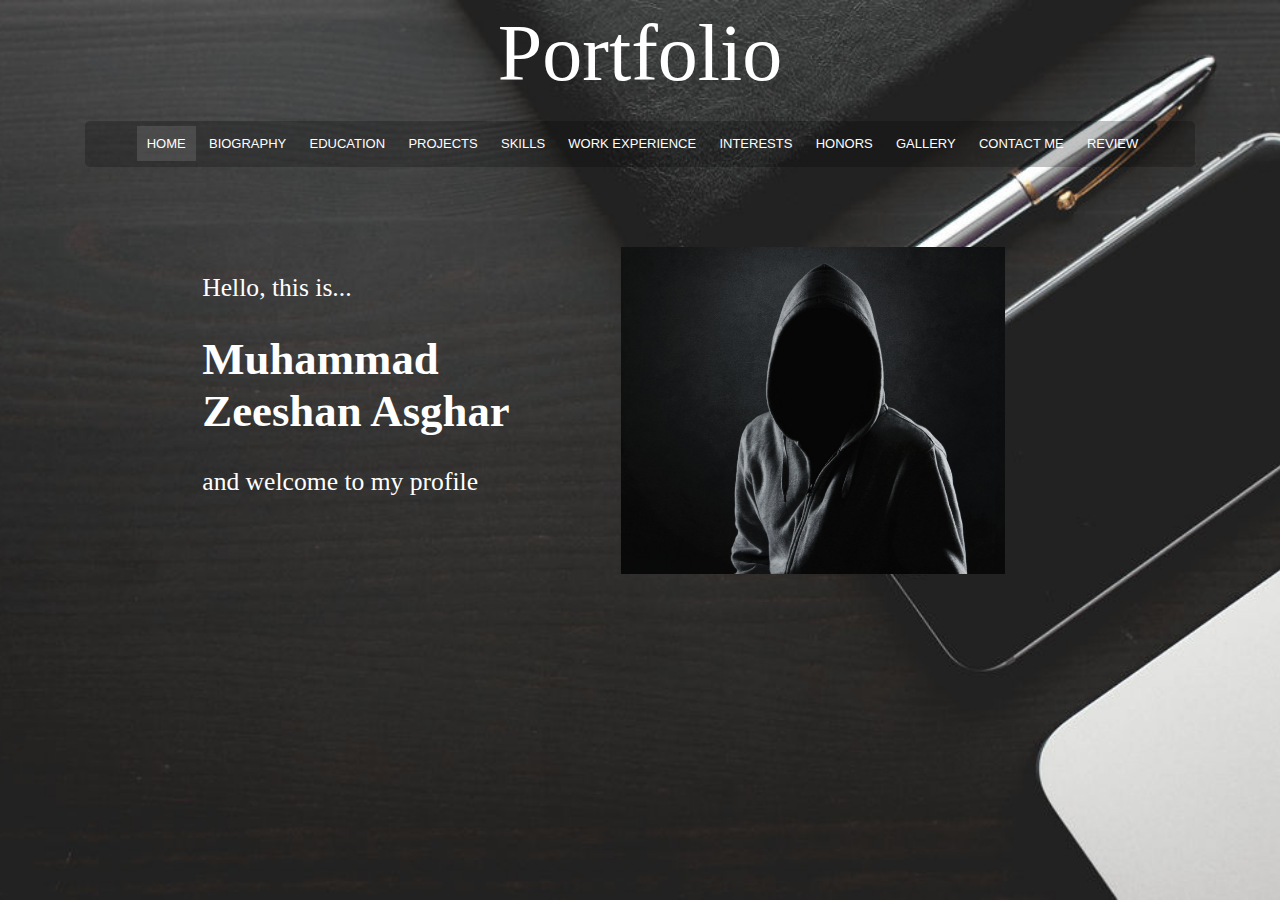
<file: index.html>
<!DOCTYPE html>
<html lang="en">
  <head>
    <meta charset="UTF-8" />
    <meta http-equiv="X-UA-Compatible" content="IE=edge" />
    <meta name="viewport" content="width=device-width, initial-scale=1.0" />
    <title>Home</title>
    <link rel="stylesheet" href="style.css" />
    <meta
      name="description"
      content="Welcome to the Home Page of Muhammad Zeesahn Asghar's Portfolio, this will allow you to navigate through his profile"
    />
    <style>
      h1 {
        width: 60%;
        margin-left: 35%;
        font-size: 3.5vw;
        color: white;
        font-family: cursive;
      }
      main {
        display: flex;
        margin-top: 80px;
      }
      img {
        margin-left: 15%;
        width: 30vw;
        height: auto;
      }
      p {
        width: 150%;
        margin-left: 35%;
        font-size: 2vw;
        color: white;
        font-family: cursive;
      }

      @media only screen and (max-width: 820px) {
        p {
          width: 100%;
          font-size: 4vw;
        }

        h1 {
          width: 100%;
          font-size: 7vw;
        }

        img {
          display: none;
        }
        main {
          width: 60%;
          float: none;
          justify-content: center;
          margin-top: -20px;
        }
      }
    </style>
  </head>
  <body>
    <header>Portfolio</header>
    <nav>
      <ul>
        <li><a href="index.html" id="active">HOME</a></li>
        <li><a href="biography.html">BIOGRAPHY</a></li>
        <li><a href="education.html">EDUCATION</a></li>
        <li><a href="projects.html">PROJECTS</a></li>
        <li><a href="skills.html">SKILLS</a></li>
        <li><a href="experience.html">WORK EXPERIENCE</a></li>
        <li><a href="interests.html">INTERESTS</a></li>
        <li><a href="honors.html">HONORS</a></li>
        <li><a href="gallery.html">GALLERY</a></li>
        <li><a href="contact.html">CONTACT ME</a></li>
        <li><a href="review.html">REVIEW </a></li>
      </ul>
    </nav>
    <main>
      <div>
        <p>Hello, this is...</p>
        <h1>Muhammad Zeeshan Asghar</h1>
        <p>and welcome to my profile</p>
      </div>
      <div><img src="Images/mypic.jpg" alt="My Picture" /></div>
    </main>
  </body>
</html>
</file>
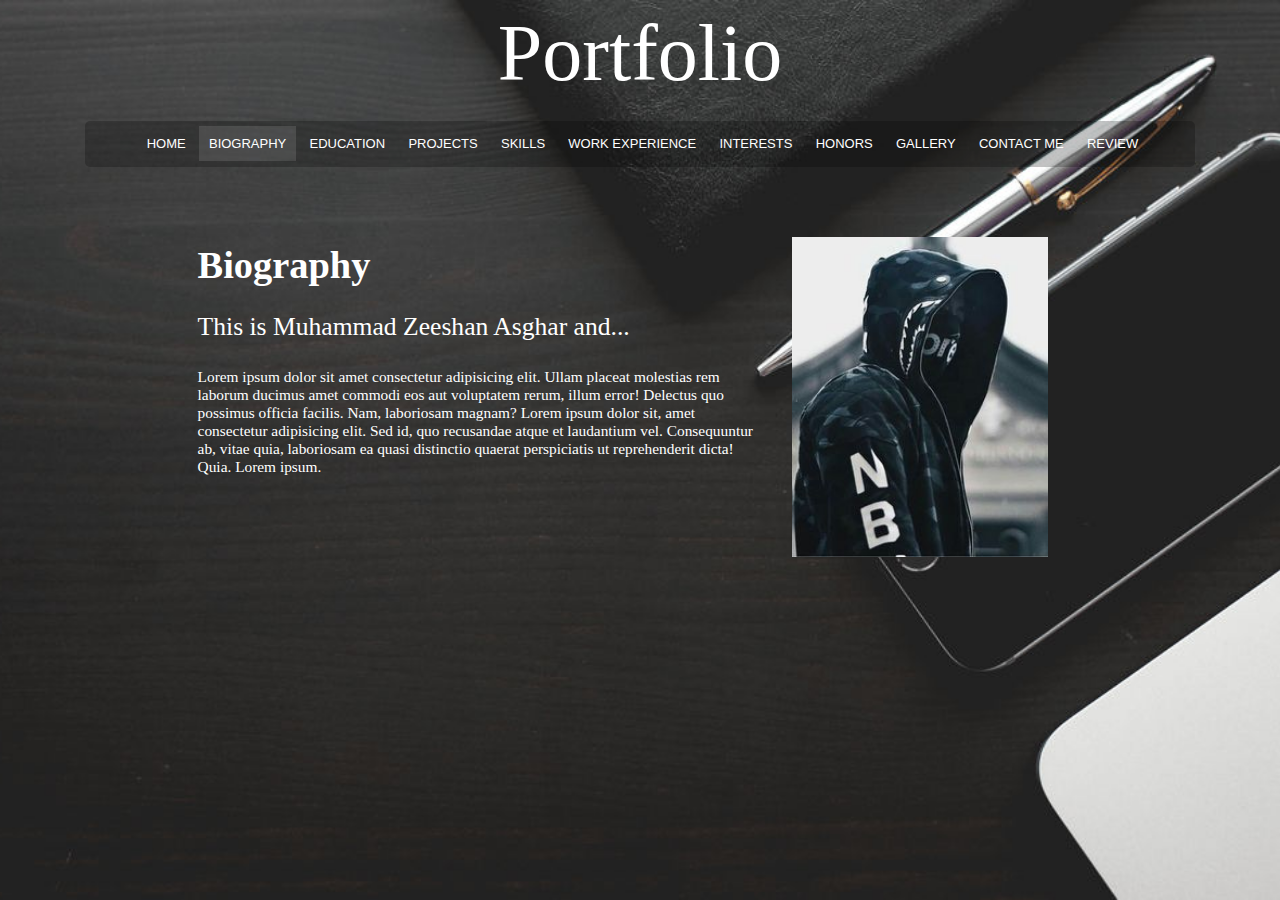
<file: biography.html>
<!DOCTYPE html>
<html lang="en">
  <head>
    <meta charset="UTF-8" />
    <meta http-equiv="X-UA-Compatible" content="IE=edge" />
    <meta name="viewport" content="width=device-width, initial-scale=1.0" />
    <title>Biography</title>
    <link rel="stylesheet" href="style.css" />
    <meta
      name="description"
      content="The biography of Muhammad Muhammad Zeesahn Asghar."
    />
    <style>
      h1 {
        width: 20%;
        margin-left: 25%;
        font-size: 3vw;
        color: white;
        font-family: cursive;
      }
      p {
        width: auto;
        margin-left: 25%;
        font-size: 2vw;
        color: white;
        font-family: cursive;
      }
      p.description {
        width: auto;
        margin-left: 25%;
        font-size: 1.2vw;
        color: white;
        font-family: cursive;
      }

      .profile {
        float: left;
        margin-top: 20px;
        padding-right: 15%;
        padding-left: 2%;
      }

      img {
        width: 20vw;
        height: auto;
      }

      main {
        float: left;
        width: 60%;
      }

      @media only screen and (max-width: 820px) {
        p {
          width: 100%;
          font-size: 4vw;
        }
        p.description {
          width: 100%;
          font-size: 2.5vw;
        }
        h1 {
          width: 100%;
          font-size: 6vw;
        }
        .profile {
          float: none;
        }
        img {
          margin-right: auto;
          margin-left: 25%;
          width: 60vw;
        }
        main {
          width: 75%;
          float: none;
          justify-content: center;
        }
      }
    </style>
  </head>
  <body>
    <header>Portfolio</header>
    <nav>
      <ul>
        <li><a href="index.html">HOME</a></li>
        <li><a href="biography.html" id="active">BIOGRAPHY</a></li>
        <li><a href="education.html">EDUCATION</a></li>
        <li><a href="projects.html">PROJECTS</a></li>
        <li><a href="skills.html">SKILLS</a></li>
        <li><a href="experience.html">WORK EXPERIENCE</a></li>
        <li><a href="interests.html">INTERESTS</a></li>
        <li><a href="honors.html">HONORS</a></li>
        <li><a href="gallery.html">GALLERY</a></li>
        <li><a href="contact.html">CONTACT ME</a></li>
        <li><a href="review.html">REVIEW </a></li>
      </ul>
    </nav>
    <main>
      <div class="bio">
        <h1>Biography</h1>
        <p>This is Muhammad Zeeshan Asghar and...</p>
        <p class="description">
          Lorem ipsum dolor sit amet consectetur adipisicing elit. Ullam placeat
          molestias rem laborum ducimus amet commodi eos aut voluptatem rerum,
          illum error! Delectus quo possimus officia facilis. Nam, laboriosam
          magnam? Lorem ipsum dolor sit, amet consectetur adipisicing elit. Sed
          id, quo recusandae atque et laudantium vel. Consequuntur ab, vitae
          quia, laboriosam ea quasi distinctio quaerat perspiciatis ut
          reprehenderit dicta! Quia. Lorem ipsum.
        </p>
      </div>
    </main>
    <div class="profile"><img src="Images/profile pic.jpg" alt="" /></div>
  </body>
</html>
</file>
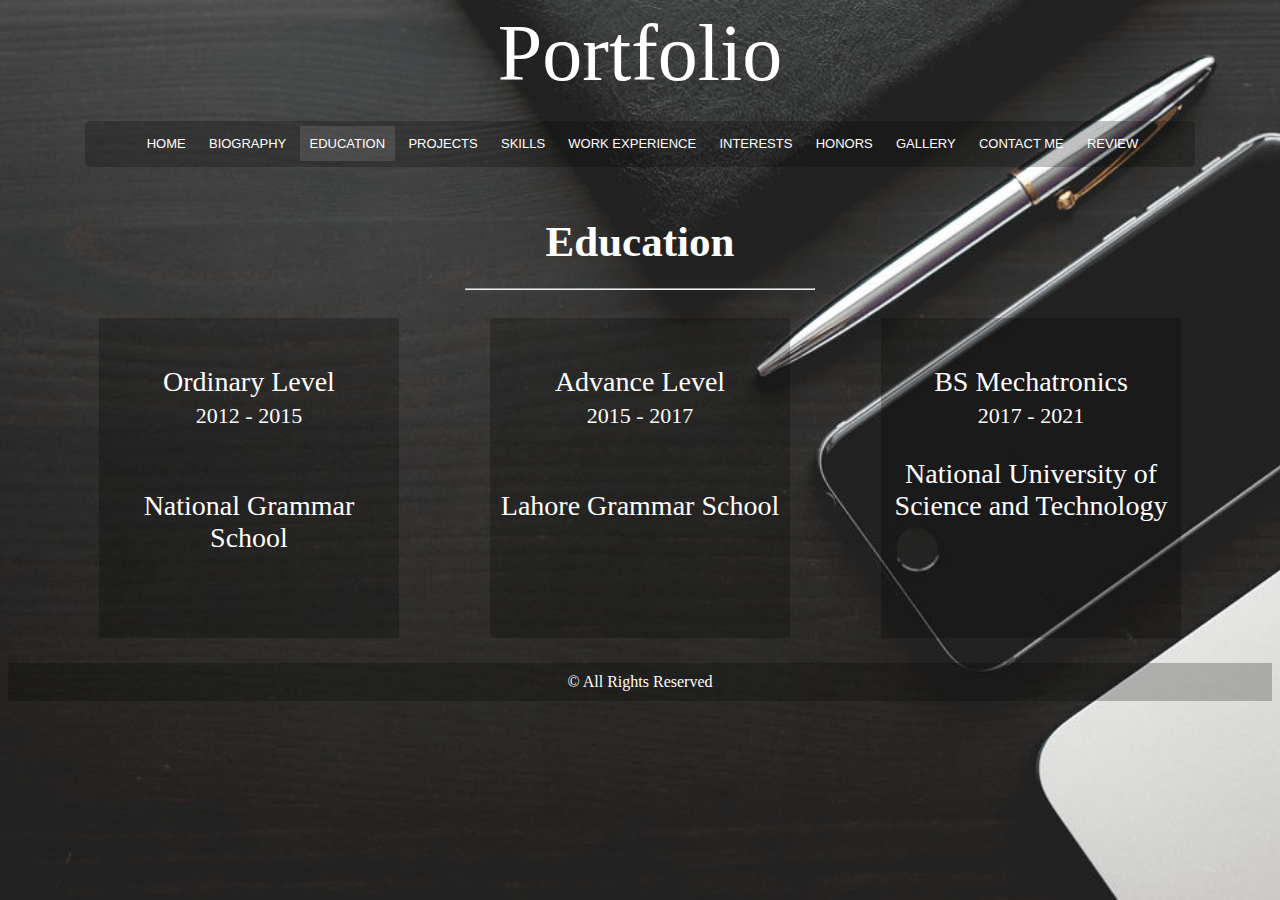
<file: education.html>
<!DOCTYPE html>
<html lang="en">
  <head>
    <meta charset="UTF-8" />
    <meta http-equiv="X-UA-Compatible" content="IE=edge" />
    <meta name="viewport" content="width=device-width, initial-scale=1.0" />
    <title>Education</title>
    <link rel="stylesheet" href="style.css" />
    <meta
      name="description"
      content="The achedemic background of Muhammad Zeesahn Asghar."
    />
    <style>
      h1 {
        width: 350px;
        margin-left: auto;
        margin-right: auto;
        font-size: 43px;
        color: white;
        font-family: cursive;
        text-align: center;
      }

      p.level {
        text-align: center;
        width: 280px;
        font-size: 28px;
        font-family: cursive;
        padding-left: 10px;
        padding-right: 10px;
      }
      p.institution {
        text-align: center;
        width: 280px;
        font-size: 28px;
        font-family: cursive;
        padding-left: 10px;
        padding-right: 10px;
      }

      .container {
        display: flex;
        justify-content: space-evenly;
      }

      .edu-left {
        background-color: rgba(0, 0, 0, 0.233);
        color: white;
        width: 300px;
        height: 280px;
        padding-top: 20px;
        padding-bottom: 20px;
      }

      .edu-mid {
        background-color: rgba(0, 0, 0, 0.233);
        color: white;
        width: 300px;
        height: 280px;
        padding-top: 20px;
        padding-bottom: 20px;
      }
      .edu-right {
        background-color: rgba(0, 0, 0, 0.233);
        color: white;
        width: 300px;
        height: 280px;
        padding-top: 20px;
        padding-bottom: 20px;
      }

      div.edu-left:hover {
        /*color: rgba(0, 0, 0, 0);
        background-image: url(/Images/NGS.jpg);
        background-size: cover;
        background-repeat: no-repeat;
        background-position: center;
        transition: 0.5s;
        */
        background-color: rgba(0, 0, 0, 0.76);
        transition: 0.8s;
        box-shadow: 0 2px 5px rgba(204, 204, 204, 0.582);
      }
      div.edu-mid:hover {
        /*color: rgba(0, 0, 0, 0);
        background-image: url(/Images/LGS.jpg);
        background-size: cover;
        background-repeat: no-repeat;
        background-position: center;
        transition: 0.5s;*/
        background-color: rgba(0, 0, 0, 0.76);
        transition: 0.8s;
        box-shadow: 0 2px 5px rgba(204, 204, 204, 0.582);
      }
      div.edu-right:hover {
        /*color: rgba(0, 0, 0, 0);
        background-image: url(/Images/NUST.jpg);
        background-size: cover;
        background-repeat: no-repeat;
        background-position: center;
        transition: 0.5s;*/
        background-color: rgba(0, 0, 0, 0.76);
        transition: 0.8s;
        box-shadow: 0 2px 5px rgba(204, 204, 204, 0.582);
      }
      abbr {
        font-size: 22px;
      }

      @media only screen and (max-width: 940px) {
        .container {
          display: grid;
          justify-content: center;
          margin-left: auto;
          margin-right: auto;
        }
        .edu-left {
          margin-bottom: 30px;
        }
        .edu-mid {
          margin-bottom: 30px;
        }
      }
    </style>
  </head>
  <body>
    <header>Portfolio</header>
    <nav>
      <ul>
        <li><a href="index.html">HOME</a></li>
        <li><a href="biography.html">BIOGRAPHY</a></li>
        <li><a href="education.html" id="active">EDUCATION</a></li>
        <li><a href="projects.html">PROJECTS</a></li>
        <li><a href="skills.html">SKILLS</a></li>
        <li><a href="experience.html">WORK EXPERIENCE</a></li>
        <li><a href="interests.html">INTERESTS</a></li>
        <li><a href="honors.html">HONORS</a></li>
        <li><a href="gallery.html">GALLERY</a></li>
        <li><a href="contact.html">CONTACT ME</a></li>
        <li><a href="review.html">REVIEW </a></li>
      </ul>
    </nav>
    <h1>
      Education
      <hr />
    </h1>
    <div class="container">
      <div class="edu-left">
        <p class="level">
          Ordinary Level <br />
          <abbr> 2012 - 2015 </abbr>
        </p>
        <p class="institution"><br />National Grammar School</p>
      </div>
      <div class="edu-mid">
        <p class="level">
          Advance Level<br />
          <abbr> 2015 - 2017 </abbr>
        </p>
        <p class="institution"><br />Lahore Grammar School</p>
      </div>
      <div class="edu-right">
        <p class="level">
          BS Mechatronics<br />
          <abbr> 2017 - 2021 </abbr>
        </p>
        <p class="institution">National University of Science and Technology</p>
      </div>
    </div>
    <footer>&copy; All Rights Reserved</footer>
  </body>
</html>
</file>
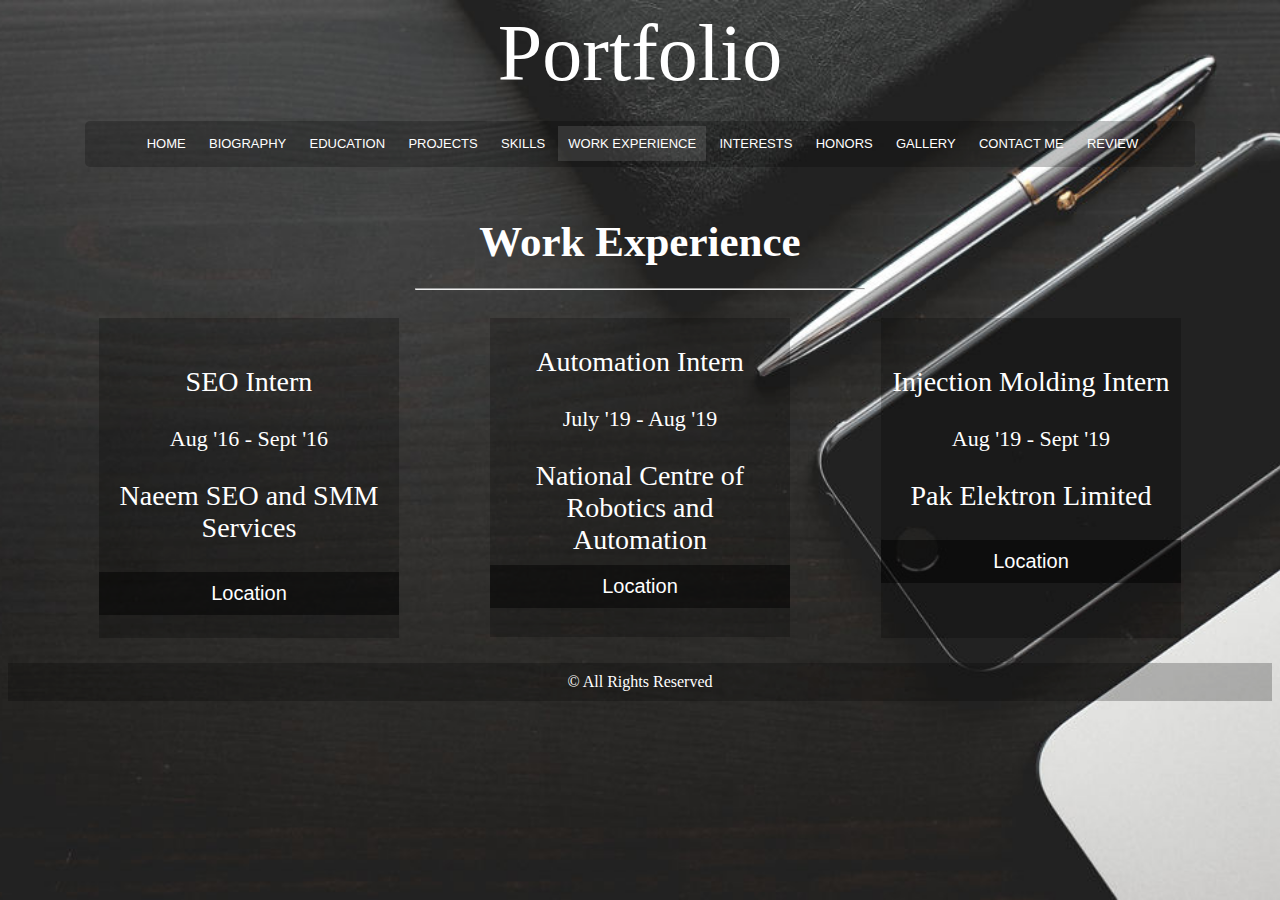
<file: experience.html>
<!DOCTYPE html>
<html lang="en">
  <head>
    <meta charset="UTF-8" />
    <meta http-equiv="X-UA-Compatible" content="IE=edge" />
    <meta name="viewport" content="width=device-width, initial-scale=1.0" />
    <title>Work Experience</title>
    <link rel="stylesheet" href="style.css" />
    <meta
      name="description"
      content="The employment background of Muhammad Zeesahn Asghar."
    />
    <style>
      h1 {
        width: 450px;
        margin-left: auto;
        margin-right: auto;
        font-size: 43px;
        color: white;
        font-family: cursive;
        text-align: center;
      }
      p.location {
        text-align: center;
        width: 300px;
        height: auto;
        font-size: 20px;
        font-family: Arial, Helvetica, sans-serif;
        padding-top: 10px;
        padding-bottom: 10px;
        background-color: rgba(0, 0, 0, 0.466);
      }
      p.location-mid {
        text-align: center;
        width: 300px;
        height: auto;
        font-size: 20px;
        font-family: Arial, Helvetica, sans-serif;
        padding-top: 10px;
        padding-bottom: 10px;
        margin-top: -19px;
        background-color: rgba(0, 0, 0, 0.466);
      }

      a {
        font-family: Arial, Helvetica, sans-serif;
        color: white;
        text-decoration: none;
      }
      p.level {
        text-align: center;
        width: 280px;
        font-size: 28px;
        font-family: cursive;
        padding-left: 10px;
        padding-right: 10px;
      }
      p.institution {
        text-align: center;
        width: 280px;
        font-size: 28px;
        font-family: cursive;
        padding-left: 10px;
        padding-right: 10px;
      }
      p.duration {
        text-align: center;
        width: 280px;
        font-size: 22px;
        font-family: cursive;
        padding-left: 10px;
        padding-right: 10px;
      }

      main {
        display: flex;
        justify-content: space-evenly;
      }
      div.edu-left {
        background-color: rgba(0, 0, 0, 0.233);
        color: white;
        width: 300px;
        height: 300px;
        padding-top: 20px;
      }
      div.edu-right {
        background-color: rgba(0, 0, 0, 0.233);
        color: white;
        width: 300px;
        height: 300px;
        padding-top: 20px;
      }
      div.edu-mid {
        background-color: rgba(0, 0, 0, 0.233);
        color: white;
        width: 300px;
        height: 319px;
      }
      div.edu-left:hover {
        color: rgba(0, 0, 0, 0);
        background-image: url(Images/SEO.jpg);
        background-size: cover;
        background-repeat: no-repeat;
        background-position: center;
        transition: 0.5s;
      }
      div.edu-mid:hover {
        color: rgba(0, 0, 0, 0);
        background-image: url(Images/NCRA.jpg);
        background-size: cover;
        background-repeat: no-repeat;
        background-position: center;
        transition: 0.5s;
      }
      div.edu-right:hover {
        color: rgba(0, 0, 0, 0);
        background-image: url(Images/PEL.jpg);
        background-size: cover;
        background-repeat: no-repeat;
        background-position: center;
        transition: 0.5s;
      }
      @media only screen and (max-width: 940px) {
        main {
          flex-direction: column;
          align-items: center;
          justify-content: center;
          margin-left: auto;
          margin-right: auto;
        }
        .edu-left {
          margin-bottom: 30px;
        }
        .edu-mid {
          margin-bottom: 30px;
        }
      }
    </style>
  </head>
  <body>
    <header>Portfolio</header>
    <nav>
      <ul>
        <li><a href="index.html">HOME</a></li>
        <li><a href="biography.html">BIOGRAPHY</a></li>
        <li><a href="education.html">EDUCATION</a></li>
        <li><a href="projects.html">PROJECTS</a></li>
        <li><a href="skills.html">SKILLS</a></li>
        <li><a href="experience.html" id="active">WORK EXPERIENCE</a></li>
        <li><a href="interests.html">INTERESTS</a></li>
        <li><a href="honors.html">HONORS</a></li>
        <li><a href="gallery.html">GALLERY</a></li>
        <li><a href="contact.html">CONTACT ME</a></li>
        <li><a href="review.html">REVIEW </a></li>
      </ul>
    </nav>
    <h1>
      Work Experience
      <hr />
    </h1>
    <main>
      <div class="edu-left">
        <p class="level">SEO Intern</p>
        <p class="duration">Aug '16 - Sept '16</p>
        <p class="institution">Naeem SEO and SMM Services</p>
        <a href="https://goo.gl/maps/uTKxK7D9H6KHJXvC9" target="_blank"
          ><p class="location">Location</p></a
        >
      </div>
      <div class="edu-mid">
        <p class="level">Automation Intern</p>
        <p class="duration">July '19 - Aug '19</p>
        <p class="institution">National Centre of Robotics and Automation</p>
        <a href="https://goo.gl/maps/uTKxK7D9H6KHJXvC9" target="_blank"
          ><p class="location-mid">Location</p></a
        >
      </div>
      <div class="edu-right">
        <p class="level">Injection Molding Intern</p>
        <p class="duration">Aug '19 - Sept '19</p>
        <p class="institution">Pak Elektron Limited</p>
        <a href="https://goo.gl/maps/uTKxK7D9H6KHJXvC9" target="_blank"
          ><p class="location">Location</p></a
        >
      </div>
    </main>
    <footer>&copy; All Rights Reserved</footer>
  </body>
</html>
</file>
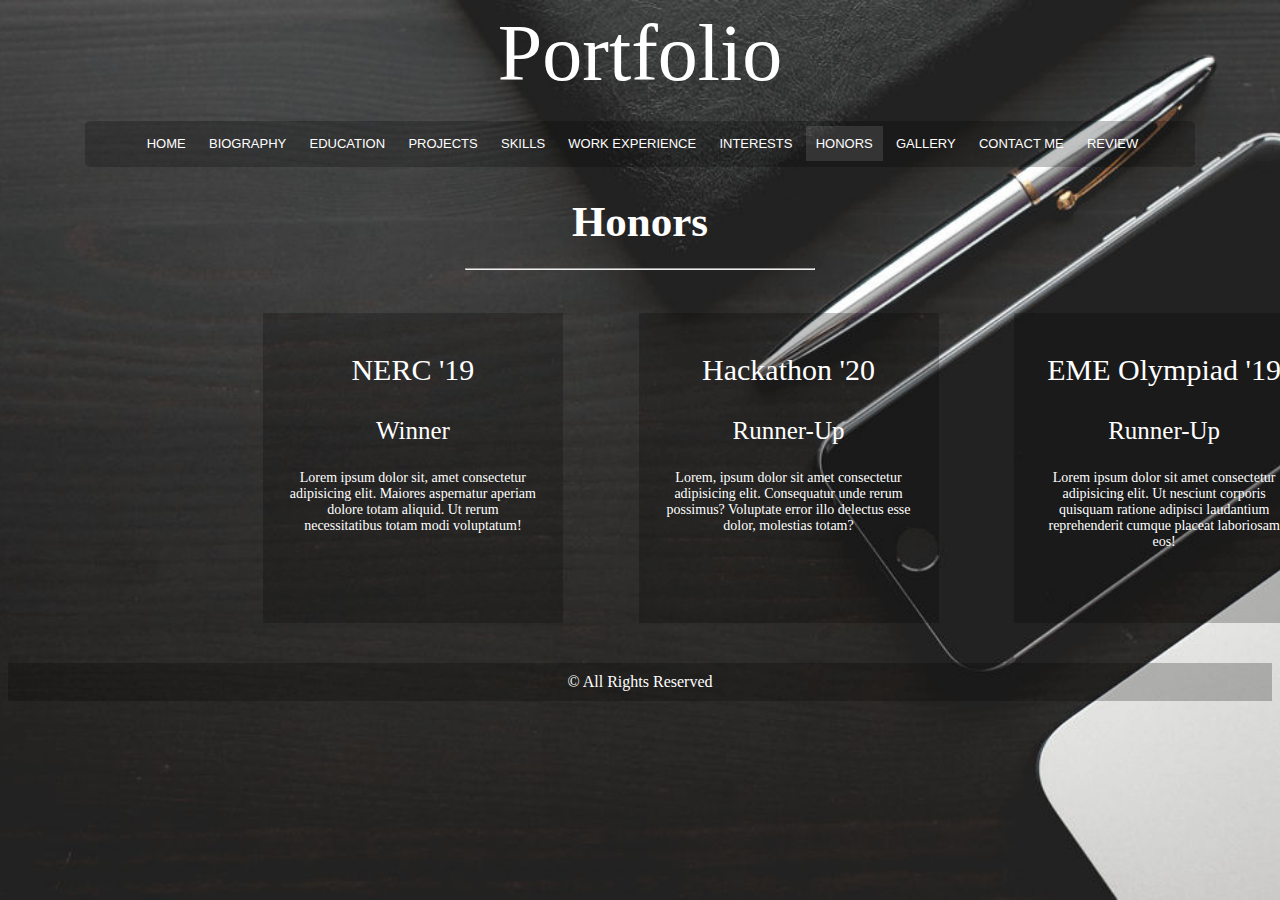
<file: honors.html>
<!DOCTYPE html>
<html lang="en">
  <head>
    <meta charset="UTF-8" />
    <meta http-equiv="X-UA-Compatible" content="IE=edge" />
    <meta name="viewport" content="width=device-width, initial-scale=1.0" />
    <title>Honors</title>
    <link rel="stylesheet" href="style.css" />
    <meta
      name="description"
      content="Achievements of Muhammad Zeesahn Asghar."
    />
    <style>
      h1 {
        width: 350px;
        margin-left: auto;
        margin-right: auto;
        font-size: 43px;
        color: white;
        font-family: cursive;
        text-align: center;
        margin-top: -20px;
      }

      p.level {
        text-align: center;
        width: 280px;
        font-size: 30px;
        font-family: cursive;
        padding-left: 10px;
        padding-right: 10px;
      }
      p.institution {
        text-align: center;
        width: 250px;
        font-size: 14px;
        font-family: cursive;
        padding-left: 10px;
        padding-right: 10px;
        margin-left: auto;
        margin-right: auto;
      }
      p.duration {
        text-align: center;
        width: 280px;
        font-size: 25px;
        font-family: cursive;
        padding-left: 10px;
        padding-right: 10px;
      }

      ul.honors {
        margin-left: 17%;
        margin-right: 20%;
        display: flex;
        justify-content: space-evenly;
      }

      li.NERC {
        background-color: rgba(0, 0, 0, 0.233);
        color: white;
        width: 300px;
        height: 300px;
        padding-top: 10px;
      }
      li.Hackathon {
        background-color: rgba(0, 0, 0, 0.233);
        color: white;
        width: 300px;
        height: 300px;
        padding-top: 10px;
        margin-left: 10%;
        margin-right: 10%;
      }
      li.Olympiad {
        background-color: rgba(0, 0, 0, 0.233);
        color: white;
        width: 300px;
        height: 300px;
        padding-top: 10px;
      }
      li.NERC:hover {
        color: rgba(0, 0, 0, 0);
        background-image: url(Images/NERC.jpeg);
        background-size: cover;
        background-repeat: no-repeat;
        background-position: center;
        transition: 0.5s;
      }
      li.Hackathon:hover {
        color: rgba(0, 0, 0, 0);
        background-image: url(Images/Hackathon.jpg);
        background-size: cover;
        background-repeat: no-repeat;
        background-position: center;
        transition: 0.5s;
      }
      li.Olympiad:hover {
        color: rgba(0, 0, 0, 0);
        background-image: url(Images/Olympiad.jpg);
        background-size: cover;
        background-repeat: no-repeat;
        background-position: center;
        transition: 0.5s;
      }
      @media only screen and (max-width: 1000px) {
        .honors {
          flex-direction: column;
          align-items: center;
          margin-left: auto;
          margin-right: auto;
        }
        .NERC {
          margin-bottom: 30px;
        }
        .Hackathon {
          margin-bottom: 30px;
        }
      }
    </style>
  </head>
  <body>
    <header>Portfolio</header>
    <nav>
      <ul>
        <li><a href="index.html">HOME</a></li>
        <li><a href="biography.html">BIOGRAPHY</a></li>
        <li><a href="education.html">EDUCATION</a></li>
        <li><a href="projects.html">PROJECTS</a></li>
        <li><a href="skills.html">SKILLS</a></li>
        <li><a href="experience.html">WORK EXPERIENCE</a></li>
        <li><a href="interests.html">INTERESTS</a></li>
        <li><a href="honors.html" id="active">HONORS</a></li>
        <li><a href="gallery.html">GALLERY</a></li>
        <li><a href="contact.html">CONTACT ME</a></li>
        <li><a href="review.html">REVIEW </a></li>
      </ul>
    </nav>
    <h1>
      Honors
      <hr />
    </h1>
    <ul class="honors">
      <li class="NERC">
        <p class="level">NERC '19</p>
        <p class="duration">Winner</p>
        <p class="institution">
          Lorem ipsum dolor sit, amet consectetur adipisicing elit. Maiores
          aspernatur aperiam dolore totam aliquid. Ut rerum necessitatibus totam
          modi voluptatum!
        </p>
      </li>
      <li class="Hackathon">
        <p class="level">Hackathon '20</p>
        <p class="duration">Runner-Up</p>
        <p class="institution">
          Lorem, ipsum dolor sit amet consectetur adipisicing elit. Consequatur
          unde rerum possimus? Voluptate error illo delectus esse dolor,
          molestias totam?
        </p>
      </li>
      <li class="Olympiad">
        <p class="level">EME Olympiad '19</p>
        <p class="duration">Runner-Up</p>
        <p class="institution">
          Lorem ipsum dolor sit amet consectetur adipisicing elit. Ut nesciunt
          corporis quisquam ratione adipisci laudantium reprehenderit cumque
          placeat laboriosam eos!
        </p>
      </li>
    </ul>
    <footer>&copy; All Rights Reserved</footer>
  </body>
</html>
</file>
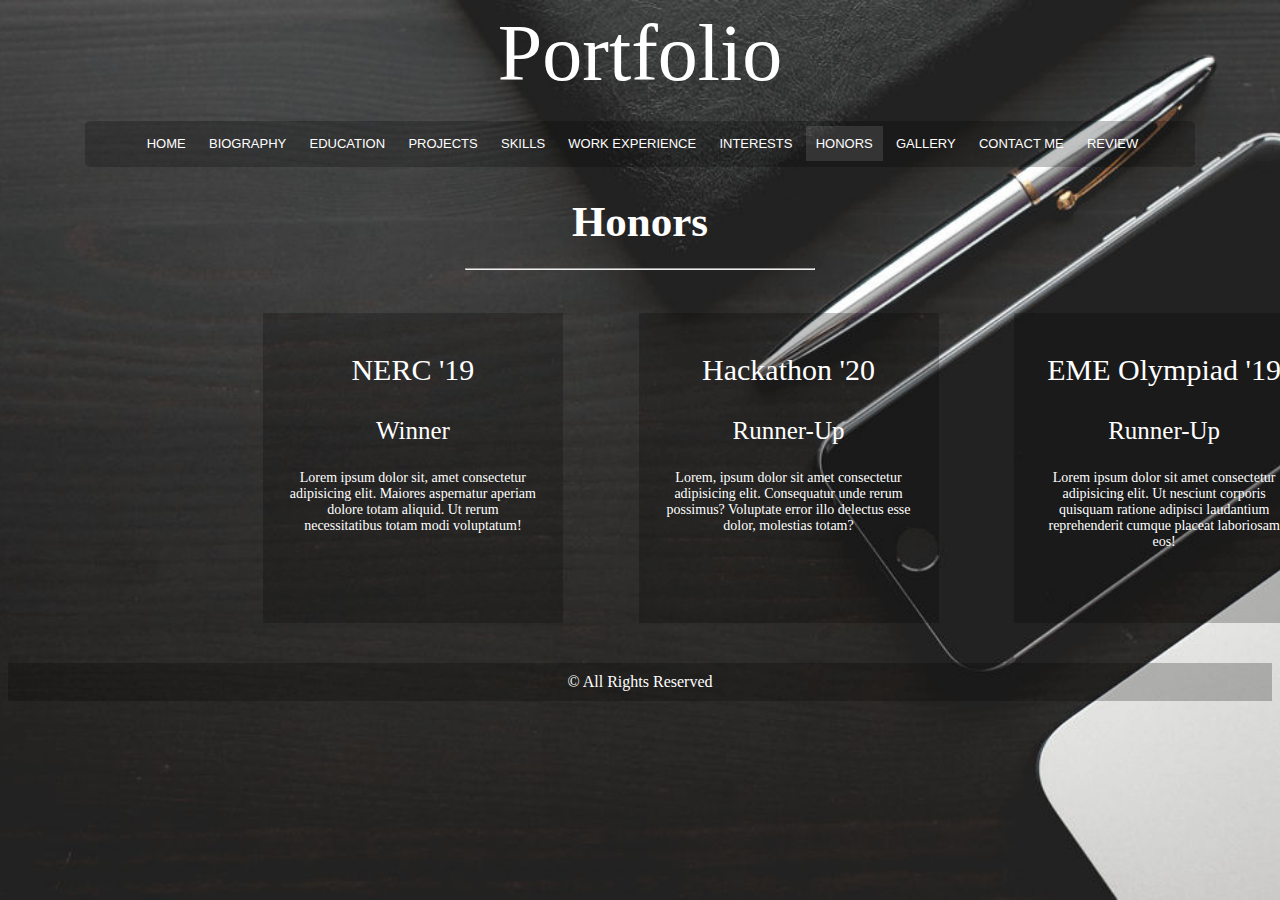
<file: Honors.html>
<!DOCTYPE html>
<html lang="en">
  <head>
    <meta charset="UTF-8" />
    <meta http-equiv="X-UA-Compatible" content="IE=edge" />
    <meta name="viewport" content="width=device-width, initial-scale=1.0" />
    <title>Honors</title>
    <link rel="stylesheet" href="style.css" />
    <meta
      name="description"
      content="Achievements of Muhammad Zeesahn Asghar."
    />
    <style>
      h1 {
        width: 350px;
        margin-left: auto;
        margin-right: auto;
        font-size: 43px;
        color: white;
        font-family: cursive;
        text-align: center;
        margin-top: -20px;
      }

      p.level {
        text-align: center;
        width: 280px;
        font-size: 30px;
        font-family: cursive;
        padding-left: 10px;
        padding-right: 10px;
      }
      p.institution {
        text-align: center;
        width: 250px;
        font-size: 14px;
        font-family: cursive;
        padding-left: 10px;
        padding-right: 10px;
        margin-left: auto;
        margin-right: auto;
      }
      p.duration {
        text-align: center;
        width: 280px;
        font-size: 25px;
        font-family: cursive;
        padding-left: 10px;
        padding-right: 10px;
      }

      ul.honors {
        margin-left: 17%;
        margin-right: 20%;
        display: flex;
        justify-content: space-evenly;
      }

      li.NERC {
        background-color: rgba(0, 0, 0, 0.233);
        color: white;
        width: 300px;
        height: 300px;
        padding-top: 10px;
      }
      li.Hackathon {
        background-color: rgba(0, 0, 0, 0.233);
        color: white;
        width: 300px;
        height: 300px;
        padding-top: 10px;
        margin-left: 10%;
        margin-right: 10%;
      }
      li.Olympiad {
        background-color: rgba(0, 0, 0, 0.233);
        color: white;
        width: 300px;
        height: 300px;
        padding-top: 10px;
      }
      li.NERC:hover {
        color: rgba(0, 0, 0, 0);
        background-image: url(/Images/NERC.jpeg);
        background-size: cover;
        background-repeat: no-repeat;
        background-position: center;
        transition: 0.5s;
      }
      li.Hackathon:hover {
        color: rgba(0, 0, 0, 0);
        background-image: url(/Images/Hackathon.jpg);
        background-size: cover;
        background-repeat: no-repeat;
        background-position: center;
        transition: 0.5s;
      }
      li.Olympiad:hover {
        color: rgba(0, 0, 0, 0);
        background-image: url(/Images/Olympiad.jpg);
        background-size: cover;
        background-repeat: no-repeat;
        background-position: center;
        transition: 0.5s;
      }
      @media only screen and (max-width: 1000px) {
        .honors {
          flex-direction: column;
          align-items: center;
          margin-left: auto;
          margin-right: auto;
        }
        .NERC {
          margin-bottom: 30px;
        }
        .Hackathon {
          margin-bottom: 30px;
        }
      }
    </style>
  </head>
  <body>
    <header>Portfolio</header>
    <nav>
      <ul>
        <li><a href="index.html">HOME</a></li>
        <li><a href="biography.html">BIOGRAPHY</a></li>
        <li><a href="education.html">EDUCATION</a></li>
        <li><a href="projects.html">PROJECTS</a></li>
        <li><a href="skills.html">SKILLS</a></li>
        <li><a href="experience.html">WORK EXPERIENCE</a></li>
        <li><a href="interests.html">INTERESTS</a></li>
        <li><a href="honors.html" id="active">HONORS</a></li>
        <li><a href="gallery.html">GALLERY</a></li>
        <li><a href="contact.html">CONTACT ME</a></li>
        <li><a href="review.html">REVIEW </a></li>
      </ul>
    </nav>
    <h1>
      Honors
      <hr />
    </h1>
    <ul class="honors">
      <li class="NERC">
        <p class="level">NERC '19</p>
        <p class="duration">Winner</p>
        <p class="institution">
          Lorem ipsum dolor sit, amet consectetur adipisicing elit. Maiores
          aspernatur aperiam dolore totam aliquid. Ut rerum necessitatibus totam
          modi voluptatum!
        </p>
      </li>
      <li class="Hackathon">
        <p class="level">Hackathon '20</p>
        <p class="duration">Runner-Up</p>
        <p class="institution">
          Lorem, ipsum dolor sit amet consectetur adipisicing elit. Consequatur
          unde rerum possimus? Voluptate error illo delectus esse dolor,
          molestias totam?
        </p>
      </li>
      <li class="Olympiad">
        <p class="level">EME Olympiad '19</p>
        <p class="duration">Runner-Up</p>
        <p class="institution">
          Lorem ipsum dolor sit amet consectetur adipisicing elit. Ut nesciunt
          corporis quisquam ratione adipisci laudantium reprehenderit cumque
          placeat laboriosam eos!
        </p>
      </li>
    </ul>
    <footer>&copy; All Rights Reserved</footer>
  </body>
</html>
</file>
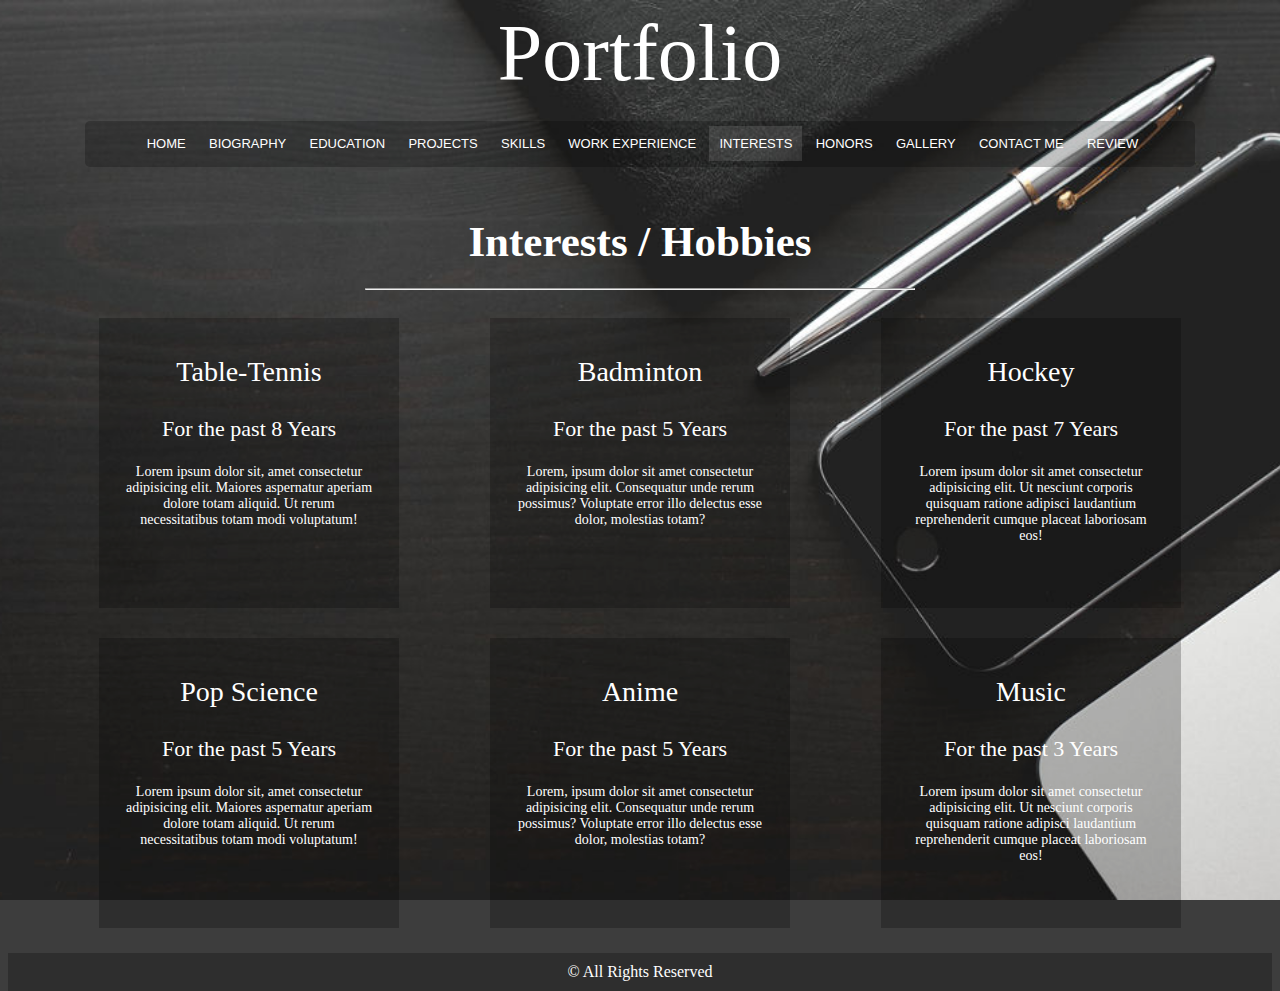
<file: interests.html>
<!DOCTYPE html>
<html lang="en">
  <head>
    <meta charset="UTF-8" />
    <meta http-equiv="X-UA-Compatible" content="IE=edge" />
    <meta name="viewport" content="width=device-width, initial-scale=1.0" />
    <title>Interests</title>
    <link rel="stylesheet" href="style.css" />
    <meta
      name="description"
      content="The interests of Muhammad Zeesahn Asghar."
    />
    <style>
      h1 {
        width: 550px;
        margin-left: auto;
        margin-right: auto;
        font-size: 43px;
        color: white;
        font-family: cursive;
        text-align: center;
      }

      p.level {
        text-align: center;
        width: 280px;
        font-size: 28px;
        font-family: cursive;
        padding-left: 10px;
        padding-right: 10px;
      }
      p.institution {
        text-align: center;
        width: 250px;
        font-size: 14px;
        font-family: cursive;
        padding-left: 10px;
        padding-right: 10px;
        margin-left: auto;
        margin-right: auto;
      }
      p.duration {
        text-align: center;
        width: 280px;
        font-size: 22px;
        font-family: cursive;
        padding-left: 10px;
        padding-right: 10px;
      }

      main {
        display: flex;
        justify-content: space-evenly;
      }
      div.TableTennis {
        background-color: rgba(0, 0, 0, 0.233);
        color: white;
        width: 300px;
        height: 280px;
        padding-top: 10px;
        margin-bottom: 30px;
      }
      div.Badminton {
        background-color: rgba(0, 0, 0, 0.233);
        color: white;
        width: 300px;
        height: 280px;
        padding-top: 10px;
      }
      div.Hockey {
        background-color: rgba(0, 0, 0, 0.233);
        color: white;
        width: 300px;
        height: 280px;
        padding-top: 10px;
      }
      div.PopScience {
        background-color: rgba(0, 0, 0, 0.233);
        color: white;
        width: 300px;
        height: 280px;
        padding-top: 10px;
      }
      div.Anime {
        background-color: rgba(0, 0, 0, 0.233);
        color: white;
        width: 300px;
        height: 280px;
        padding-top: 10px;
      }
      div.Music {
        background-color: rgba(0, 0, 0, 0.233);
        color: white;
        width: 300px;
        height: 280px;
        padding-top: 10px;
      }
      div.TableTennis:hover {
        color: rgba(0, 0, 0, 0);
        background-image: url(Images/Table-Tennis.jpg);
        background-size: cover;
        background-repeat: no-repeat;
        background-position: center;
        transition: 0.5s;
      }
      div.Badminton:hover {
        color: rgba(0, 0, 0, 0);
        background-image: url(Images/Badminton.jpg);
        background-size: cover;
        background-repeat: no-repeat;
        background-position: center;
        transition: 0.5s;
      }

      div.Hockey:hover {
        color: rgba(0, 0, 0, 0);
        background-image: url(Images/Hockey.jpg);
        background-size: cover;
        background-repeat: no-repeat;
        background-position: center;
        transition: 0.5s;
      }
      div.PopScience:hover {
        color: rgba(0, 0, 0, 0);
        background-image: url(Images/PopScience.jpg);
        background-size: cover;
        background-repeat: no-repeat;
        background-position: center;
        transition: 0.5s;
      }
      div.Anime:hover {
        color: rgba(0, 0, 0, 0);
        background-image: url(Images/Anime.jpg);
        background-size: cover;
        background-repeat: no-repeat;
        background-position: center;
        transition: 0.5s;
      }
      div.Music:hover {
        color: rgba(0, 0, 0, 0);
        background-image: url(Images/Music.jpg);
        background-size: cover;
        background-repeat: no-repeat;
        background-position: center;
        transition: 0.5s;
      }
      @media only screen and (max-width: 940px) {
        main {
          flex-direction: column;
          align-items: center;
          margin-left: auto;
          margin-right: auto;
        }
        .Badminton {
          margin-bottom: 30px;
        }
        .TableTennis {
          margin-bottom: 30px;
        }
        .Hockey {
          margin-bottom: 30px;
        }
        .Anime {
          margin-bottom: 30px;
        }
        .PopScience {
          margin-bottom: 30px;
        }
      }
    </style>
  </head>
  <body>
    <header>Portfolio</header>
    <nav>
      <ul>
        <li><a href="index.html">HOME</a></li>
        <li><a href="biography.html">BIOGRAPHY</a></li>
        <li><a href="education.html">EDUCATION</a></li>
        <li><a href="projects.html">PROJECTS</a></li>
        <li><a href="skills.html">SKILLS</a></li>
        <li><a href="experience.html">WORK EXPERIENCE</a></li>
        <li><a href="interests.html" id="active">INTERESTS</a></li>
        <li><a href="honors.html">HONORS</a></li>
        <li><a href="gallery.html">GALLERY</a></li>
        <li><a href="contact.html">CONTACT ME</a></li>
        <li><a href="review.html">REVIEW </a></li>
      </ul>
    </nav>
    <h1>
      Interests / Hobbies
      <hr />
    </h1>
    <main>
      <div class="TableTennis">
        <p class="level">Table-Tennis</p>
        <p class="duration">For the past 8 Years</p>
        <p class="institution">
          Lorem ipsum dolor sit, amet consectetur adipisicing elit. Maiores
          aspernatur aperiam dolore totam aliquid. Ut rerum necessitatibus totam
          modi voluptatum!
        </p>
      </div>
      <div class="Badminton">
        <p class="level">Badminton</p>
        <p class="duration">For the past 5 Years</p>
        <p class="institution">
          Lorem, ipsum dolor sit amet consectetur adipisicing elit. Consequatur
          unde rerum possimus? Voluptate error illo delectus esse dolor,
          molestias totam?
        </p>
      </div>
      <div class="Hockey">
        <p class="level">Hockey</p>
        <p class="duration">For the past 7 Years</p>
        <p class="institution">
          Lorem ipsum dolor sit amet consectetur adipisicing elit. Ut nesciunt
          corporis quisquam ratione adipisci laudantium reprehenderit cumque
          placeat laboriosam eos!
        </p>
      </div>
    </main>
    <main>
      <div class="PopScience">
        <p class="level">Pop Science</p>
        <p class="duration">For the past 5 Years</p>
        <p class="institution">
          Lorem ipsum dolor sit, amet consectetur adipisicing elit. Maiores
          aspernatur aperiam dolore totam aliquid. Ut rerum necessitatibus totam
          modi voluptatum!
        </p>
      </div>
      <div class="Anime">
        <p class="level">Anime</p>
        <p class="duration">For the past 5 Years</p>
        <p class="institution">
          Lorem, ipsum dolor sit amet consectetur adipisicing elit. Consequatur
          unde rerum possimus? Voluptate error illo delectus esse dolor,
          molestias totam?
        </p>
      </div>
      <div class="Music">
        <p class="level">Music</p>
        <p class="duration">For the past 3 Years</p>
        <p class="institution">
          Lorem ipsum dolor sit amet consectetur adipisicing elit. Ut nesciunt
          corporis quisquam ratione adipisci laudantium reprehenderit cumque
          placeat laboriosam eos!
        </p>
      </div>
    </main>
    <footer>&copy; All Rights Reserved</footer>
  </body>
</html>
</file>
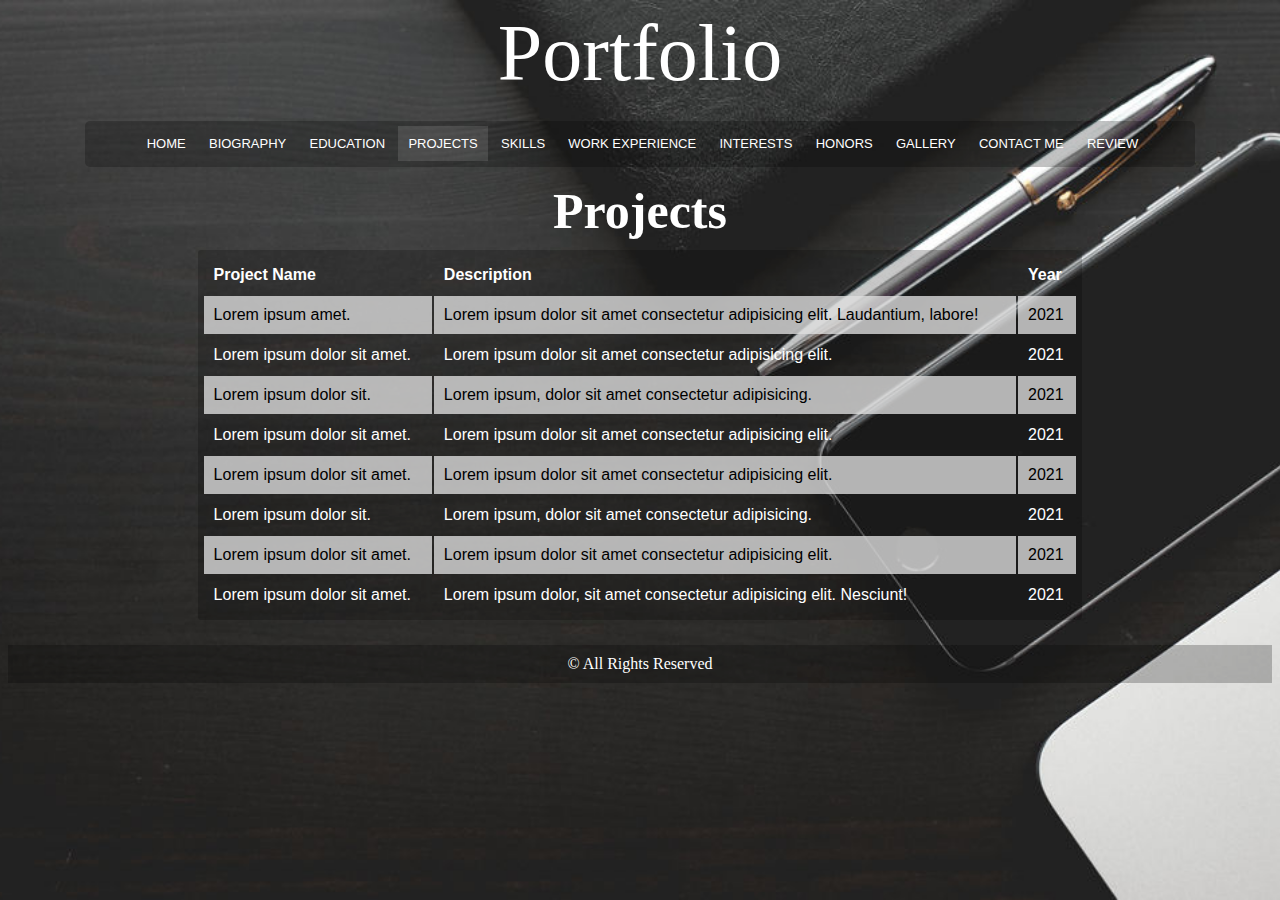
<file: Projects.html>
<!DOCTYPE html>
<html lang="en">
  <head>
    <meta charset="UTF-8" />
    <meta http-equiv="X-UA-Compatible" content="IE=edge" />
    <meta name="viewport" content="width=device-width, initial-scale=1.0" />
    <title>Projects</title>
    <link rel="stylesheet" href="style.css" />
    <meta
      name="description"
      content="Projects made by Muhammad Zeesahn Asghar."
    />
    <style>
      h1 {
        margin-top: -35px;
        margin-bottom: 10px;
        width: 100%;
        text-align: center;
        font-size: 50px;
        color: white;
        font-family: cursive;
      }
      main {
        display: flex;
        justify-content: space-evenly;
      }

      table {
        background-color: rgba(0, 0, 0, 0.212);
        font-family: arial, sans-serif;
        padding: 3px;
        border-radius: 3px;
        border: solid 1px rgba(255, 255, 255, 0);
        width: 70%;
      }

      td,
      th {
        text-align: left;
        padding: 10px;
      }

      tr:nth-child(even) {
        background-color: hsla(0, 0%, 87%, 0.788);
        color: #000;
      }
      tr:nth-child(odd) {
        background-color: #00000000;
        color: rgb(255, 255, 255);
      }
    </style>
  </head>
  <body>
    <header>Portfolio</header>
    <nav>
      <ul>
        <li><a href="index.html">HOME</a></li>
        <li><a href="biography.html">BIOGRAPHY</a></li>
        <li><a href="education.html">EDUCATION</a></li>
        <li><a href="projects.html" id="active">PROJECTS</a></li>
        <li><a href="skills.html">SKILLS</a></li>
        <li><a href="experience.html">WORK EXPERIENCE</a></li>
        <li><a href="interests.html">INTERESTS</a></li>
        <li><a href="honors.html">HONORS</a></li>
        <li><a href="gallery.html">GALLERY</a></li>
        <li><a href="contact.html">CONTACT ME</a></li>
        <li><a href="review.html">REVIEW </a></li>
      </ul>
    </nav>
    <h1>Projects</h1>
    <main>
      <table>
        <tr>
          <th>Project Name</th>
          <th>Description</th>
          <th>Year</th>
        </tr>
        <tr>
          <td>Lorem ipsum amet.</td>
          <td>
            Lorem ipsum dolor sit amet consectetur adipisicing elit. Laudantium,
            labore!
          </td>
          <td>2021</td>
        </tr>
        <tr>
          <td>Lorem ipsum dolor sit amet.</td>
          <td>Lorem ipsum dolor sit amet consectetur adipisicing elit.</td>
          <td>2021</td>
        </tr>
        <tr>
          <td>Lorem ipsum dolor sit.</td>
          <td>Lorem ipsum, dolor sit amet consectetur adipisicing.</td>
          <td>2021</td>
        </tr>
        <tr>
          <td>Lorem ipsum dolor sit amet.</td>
          <td>Lorem ipsum dolor sit amet consectetur adipisicing elit.</td>
          <td>2021</td>
        </tr>
        <tr>
          <td>Lorem ipsum dolor sit amet.</td>
          <td>Lorem ipsum dolor sit amet consectetur adipisicing elit.</td>
          <td>2021</td>
        </tr>
        <tr>
          <td>Lorem ipsum dolor sit.</td>
          <td>Lorem ipsum, dolor sit amet consectetur adipisicing.</td>
          <td>2021</td>
        </tr>
        <tr>
          <td>Lorem ipsum dolor sit amet.</td>
          <td>Lorem ipsum dolor sit amet consectetur adipisicing elit.</td>
          <td>2021</td>
        </tr>
        <tr>
          <td>Lorem ipsum dolor sit amet.</td>
          <td>
            Lorem ipsum dolor, sit amet consectetur adipisicing elit. Nesciunt!
          </td>
          <td>2021</td>
        </tr>
      </table>
    </main>
    <footer>&copy; All Rights Reserved</footer>
  </body>
</html>
</file>
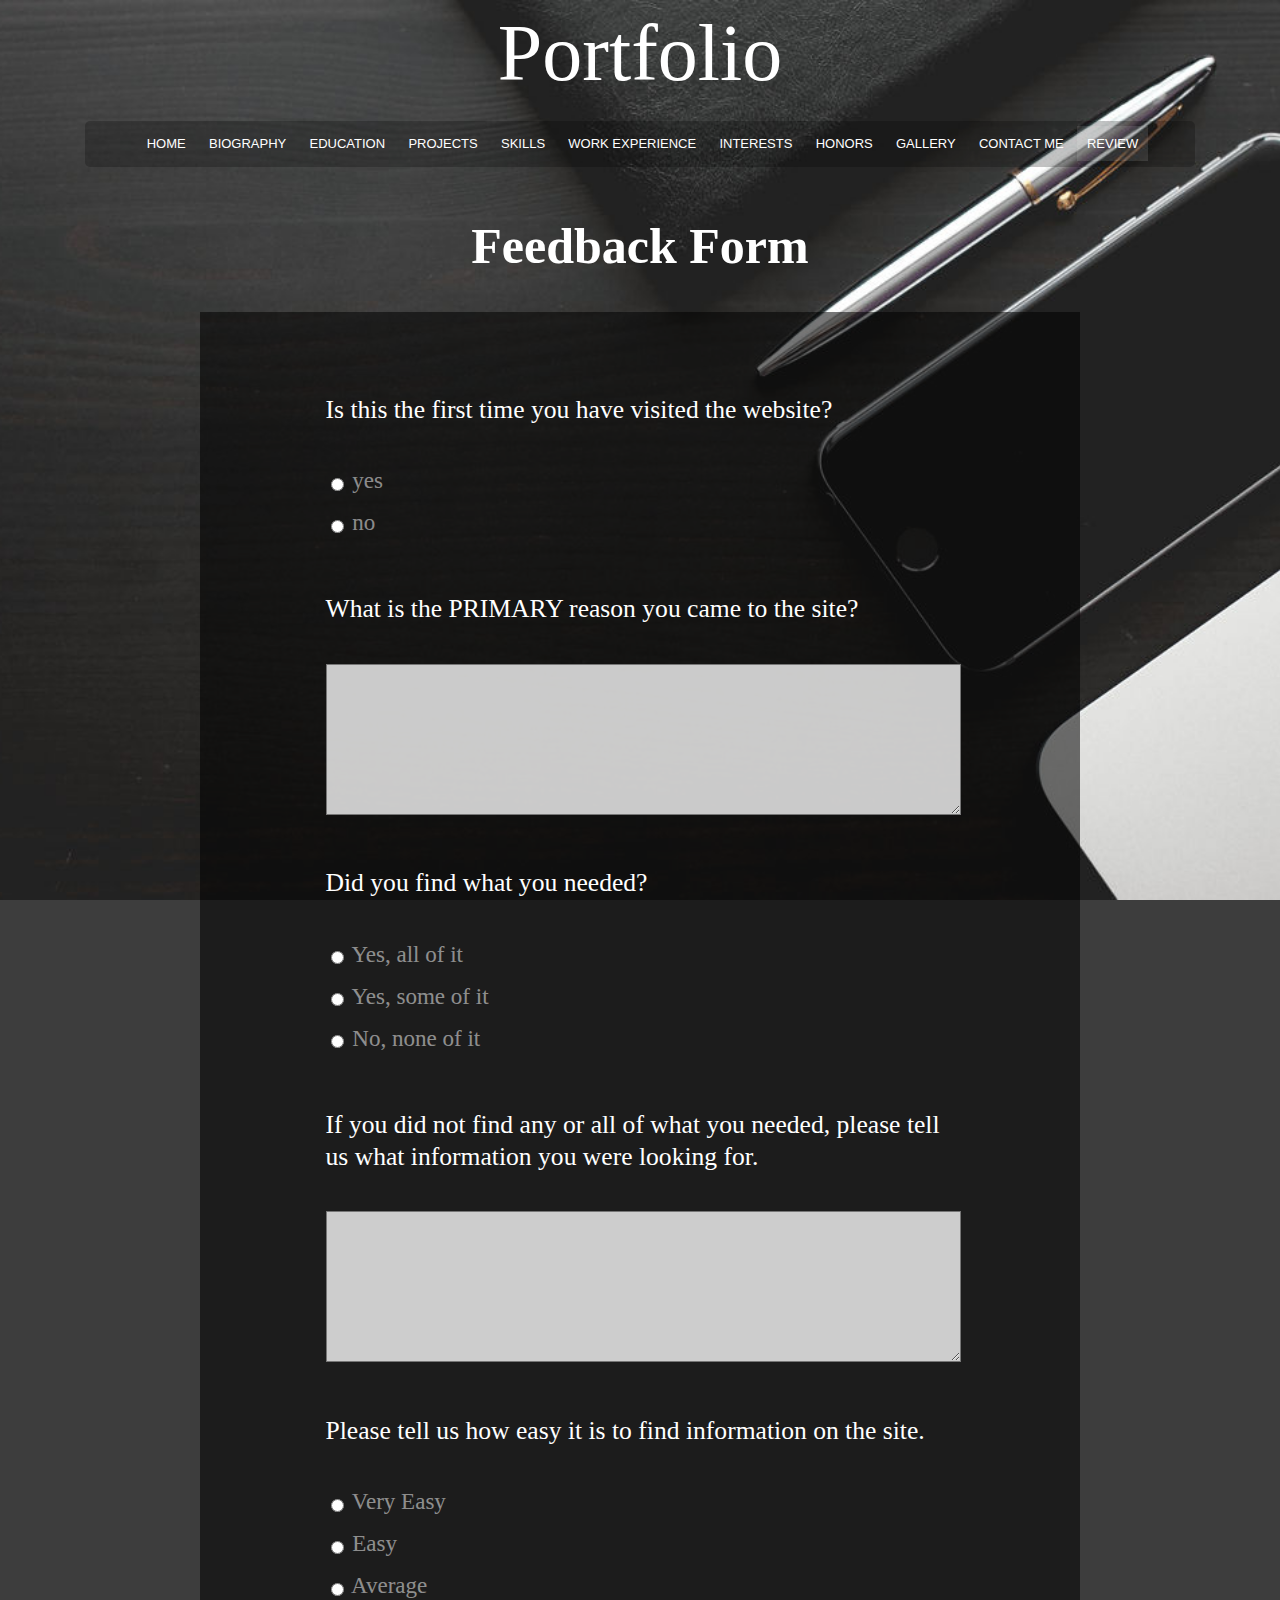
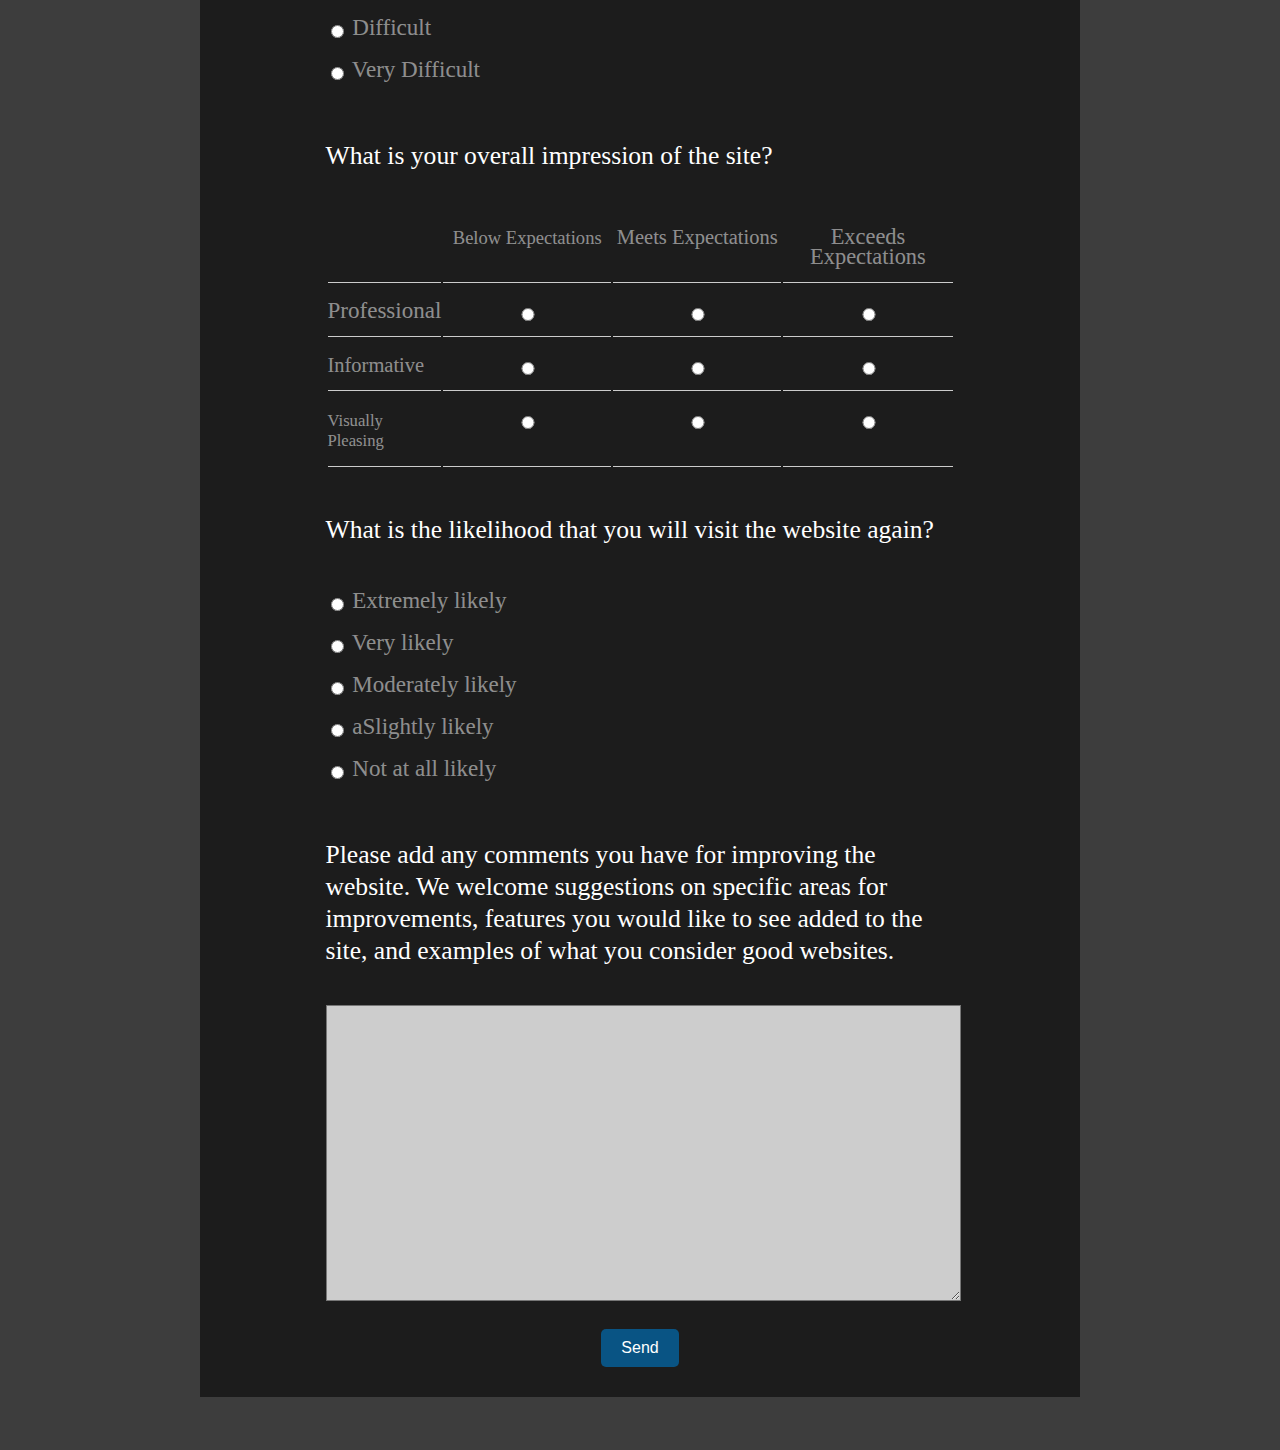
<file: Review.html>
<!DOCTYPE html>
<html lang="en">
  <head>
    <meta charset="UTF-8" />
    <meta http-equiv="X-UA-Compatible" content="IE=edge" />
    <meta name="viewport" content="width=device-width, initial-scale=1.0" />
    <title>Review</title>
    <link rel="stylesheet" href="style.css" />
    <meta
      name="description"
      content="Feedback form for Muhammad Zeesahn Asghar."
    />
    <style>
      h1 {
        width: 500px;
        text-align: center;
        margin-left: auto;
        margin-right: auto;
        font-size: 50px;
        color: white;
        font-family: cursive;
      }

      form,
      input,
      p {
        font-family: cursive;
        font-size: 1.8vw;
        color: rgba(255, 255, 255, 0.527);
        line-height: 2.5vw;
      }
      .testbox {
        display: flex;
        justify-content: center;
        align-items: center;
        height: inherit;
        padding: 3px;
      }
      form {
        width: 50%;
        padding-left: 10%;
        padding-right: 10%;
        padding-top: 3%;
        background: rgba(0, 0, 0, 0.534);
        margin-bottom: 30px;
      }
      input {
        width: calc(100% - 40px);
        padding: 5px;
        border: 1px solid #ccc;
        border-radius: 3px;
        vertical-align: middle;
        font-family: cursive;
      }
      input:hover,
      textarea:hover {
        outline: none;
        border: 1px solid #095484;
      }
      th,
      td {
        width: 28%;
        padding: 15px 0;
        border-bottom: 1px solid #ccc;
        text-align: center;
        vertical-align: unset;
        line-height: 20px;
        font-weight: 400;
        word-break: break-all;
      }
      .first-col {
        width: 16%;
        text-align: left;
      }
      textarea:hover {
        outline: none;
        border: 1px solid #1c87c9;
      }
      table {
        width: 100%;
      }
      textarea {
        width: 100%;
        font-size: 2vw;
        background: rgba(255, 255, 255, 0.781);
      }
      .question {
        font-size: 2vw;
        padding-top: 1.5vw;
        padding-bottom: 1vw;
        color: #ffffff;
      }
      .question-answer label {
        display: block;
        padding: 0 20px 10px 0;
      }
      .question-answer input {
        width: auto;
      }
      .btn-block {
        margin-top: 20px;
        text-align: center;
      }
      button {
        width: auto;
        padding: 10px;
        padding-left: 20px;
        padding-right: 20px;
        margin-bottom: 30px;
        border: none;
        -webkit-border-radius: 5px;
        -moz-border-radius: 5px;
        border-radius: 5px;
        background-color: #095484;
        font-size: 16px;
        color: #fff;
        cursor: pointer;
      }
      button:hover {
        background-color: #0666a3;
      }
      @media (min-width: 568px) {
        th,
        td {
          word-break: keep-all;
        }
      }
    </style>
  </head>
  <body>
    <header>Portfolio</header>
    <nav>
      <ul>
        <li><a href="index.html">HOME</a></li>
        <li><a href="biography.html">BIOGRAPHY</a></li>
        <li><a href="education.html">EDUCATION</a></li>
        <li><a href="projects.html">PROJECTS</a></li>
        <li><a href="skills.html">SKILLS</a></li>
        <li><a href="experience.html">WORK EXPERIENCE</a></li>
        <li><a href="interests.html">INTERESTS</a></li>
        <li><a href="honors.html">HONORS</a></li>
        <li><a href="gallery.html">GALLERY</a></li>
        <li><a href="contact.html">CONTACT ME</a></li>
        <li><a href="review.html" id="active">REVIEW </a></li>
      </ul>
    </nav>
    <h1>Feedback Form</h1>

    <div class="testbox">
      <form action="/">
        <p class="question">
          Is this the first time you have visited the website?
        </p>
        <div class="question-answer">
          <label><input type="radio" value="none" name="visited" /> yes</label>
          <label><input type="radio" value="none" name="visited" /> no</label>
        </div>
        <p class="question">What is the PRIMARY reason you came to the site?</p>
        <textarea rows="5"></textarea>
        <p class="question">Did you find what you needed?</p>
        <div class="question-answer">
          <label
            ><input type="radio" value="none" name="needed" /> Yes, all of
            it</label
          >
          <label
            ><input type="radio" value="none" name="needed" /> Yes, some of
            it</label
          >
          <label
            ><input type="radio" value="none" name="needed" /> No, none of
            it</label
          >
        </div>
        <p class="question">
          If you did not find any or all of what you needed, please tell us what
          information you were looking for.
        </p>
        <textarea rows="5"></textarea>
        <p class="question">
          Please tell us how easy it is to find information on the site.
        </p>
        <div class="question-answer">
          <label
            ><input type="radio" value="none" name="easy" /> Very Easy</label
          >
          <label><input type="radio" value="none" name="easy" /> Easy</label>
          <label><input type="radio" value="none" name="easy" /> Average</label>
          <label
            ><input type="radio" value="none" name="easy" /> Difficult</label
          >
          <label
            ><input type="radio" value="none" name="easy" /> Very
            Difficult</label
          >
        </div>
        <p class="question">What is your overall impression of the site?</p>
        <table>
          <tr>
            <th class="first-col"></th>
            <th style="font-size: 1.45vw">Below Expectations</th>
            <th style="font-size: 1.6vw">Meets Expectations</th>
            <th style="font-size: 1.75vw">Exceeds Expectations</th>
          </tr>
          <tr>
            <td class="first-col">Professional</td>
            <td><input type="radio" value="none" name="professional" /></td>
            <td><input type="radio" value="none" name="professional" /></td>
            <td><input type="radio" value="none" name="professional" /></td>
          </tr>
          <tr>
            <td class="first-col" style="font-size: 1.6vw">Informative</td>
            <td><input type="radio" value="none" name="Informative" /></td>
            <td><input type="radio" value="none" name="Informative" /></td>
            <td><input type="radio" value="none" name="Informative" /></td>
          </tr>
          <tr>
            <td class="first-col" style="font-size: 1.3vw">
              Visually Pleasing
            </td>
            <td><input type="radio" value="none" name="Visually" /></td>
            <td><input type="radio" value="none" name="Visually" /></td>
            <td><input type="radio" value="none" name="Visually" /></td>
          </tr>
        </table>
        <p class="question">
          What is the likelihood that you will visit the website again?
        </p>
        <div class="question-answer">
          <label
            ><input type="radio" value="none" name="likelihood" /> Extremely
            likely</label
          >
          <label
            ><input type="radio" value="none" name="likelihood" /> Very
            likely</label
          >
          <label
            ><input type="radio" value="none" name="likelihood" /> Moderately
            likely</label
          >
          <label
            ><input type="radio" value="none" name="likelihood" /> aSlightly
            likely</label
          >
          <label
            ><input type="radio" value="none" name="likelihood" /> Not at all
            likely</label
          >
        </div>
        <p class="question">
          Please add any comments you have for improving the website. We welcome
          suggestions on specific areas for improvements, features you would
          like to see added to the site, and examples of what you consider good
          websites.
        </p>
        <textarea rows="10"></textarea>
        <div class="btn-block">
          <button type="submit" href="/">Send</button>
        </div>
      </form>
    </div>
  </body>
</html>
</file>
<file: style.css>
html {
  height: 100%;
}
body {
  background-color: rgb(61, 61, 61);
  background-image: url(Images/background.jpg);
  background-size: cover;
  background-repeat: no-repeat;
  background-position: center;
  background-attachment: fixed;
}

header {
  height: 100px;
  background-color: none;
  text-align: center;
  font-size: 500%;
  font-family: fantasy;
  color: white;
}
nav {
  background-color: rgba(0, 0, 0, 0.233);
  border-radius: 5px;
  color: white;
  font-size: 13px;

  padding-right: 35px;
  text-align: center;
  margin-left: auto;
  margin-right: auto;
  margin-bottom: 50px;
  width: 85%;
}

ul li {
  display: inline-block;
  margin-left: auto;
  margin-right: auto;
  margin-block: 15px;
}

ul li a {
  color: white;
  text-decoration: none;
  padding-top: 10px;
  padding-bottom: 10px;
  padding-left: 10px;
  padding-right: 10px;
  font-family: Arial, Helvetica, sans-serif;
  transition: 0.2s;
}

ul li a:hover {
  background-color: rgba(255, 255, 255, 0.116);
}
footer {
  text-align: center;
  height: auto;
  width: auto;
  color: white;
  padding-top: 10px;
  padding-bottom: 10px;
  font-family: cursive;
  background-color: rgba(0, 0, 0, 0.233);
  margin-top: 25px;
}

#active {
  background-color: rgba(255, 255, 255, 0.116);
}
</file>
